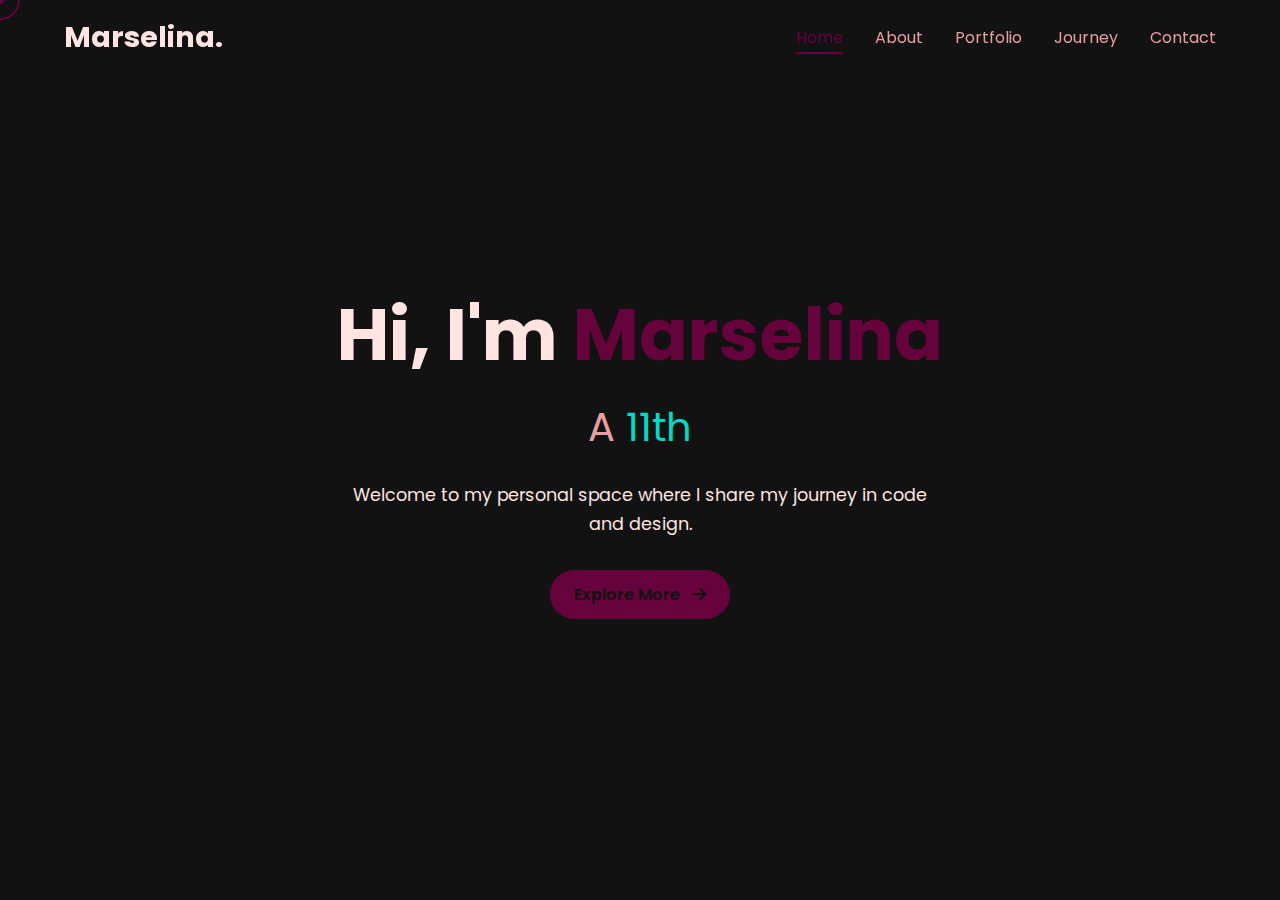
<file: index.html>
<!DOCTYPE html>
<html lang="en">
<head>
    <meta charset="UTF-8">
    <meta name="viewport" content="width=device-width, initial-scale=1.0">
    <title>Marselina Catur Nurhidayah | Portfolio</title>
    <link rel="stylesheet" href="css/style.css">
    <link rel="stylesheet" href="https://cdnjs.cloudflare.com/ajax/libs/font-awesome/6.5.1/css/all.min.css">
    <link href="https://fonts.googleapis.com/css2?family=Poppins:wght@300;400;600;700&display=swap" rel="stylesheet">
</head>
<body>
    <div class="cursor-dot"></div>
    <div class="cursor-outline"></div>

    <header>
        <nav class="navbar">
            <a href="index.html" class="nav-logo">Marselina.</a>
            <ul class="nav-menu">
                <li class="nav-item"><a href="index.html" class="nav-link active">Home</a></li>
                <li class="nav-item"><a href="about.html" class="nav-link">About</a></li>
                <li class="nav-item"><a href="portfolio.html" class="nav-link">Portfolio</a></li>
                <li class="nav-item"><a href="experience.html" class="nav-link">Journey</a></li>
                <li class="nav-item"><a href="contact.html" class="nav-link">Contact</a></li>
            </ul>
        </nav>
    </header>

    <main class="hero">
        <div class="hero-content">
            <h1>Hi, I'm <span class="name-highlight">Marselina</span></h1>
            <h2 class="subtitle">A <span class="typing-effect"></span></h2>
            <p class="hero-description">Welcome to my personal space where I share my journey in code and design.</p>
            <a href="about.html" class="cta-button">Explore More <i class="fas fa-arrow-right"></i></a>
        </div>
    </main>

    <script src="js/main.js"></script>
</body>
</html>
</file>
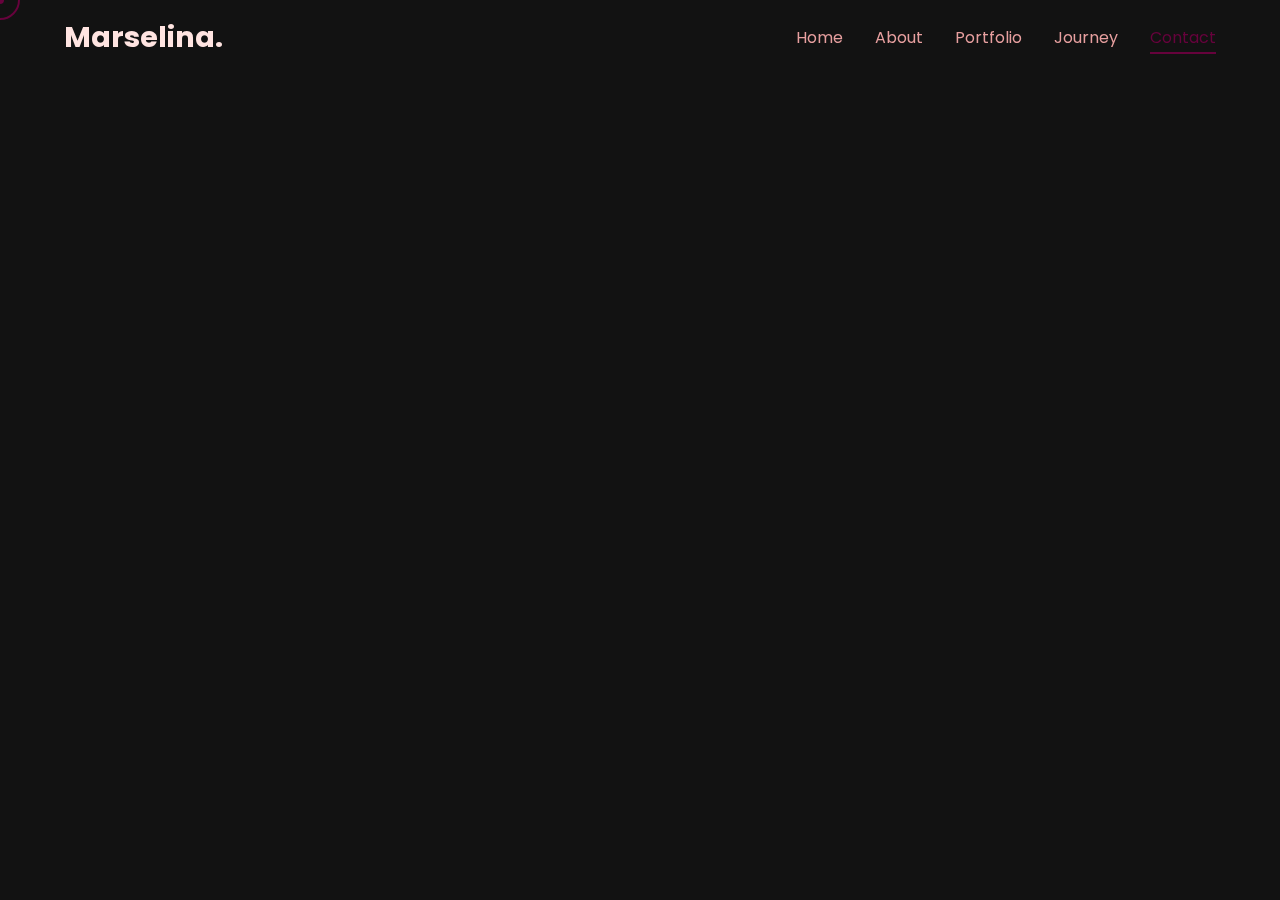
<file: contact.html>
<!DOCTYPE html>
<html lang="en">
<head>
    <meta charset="UTF-8">
    <meta name="viewport" content="width=device-width, initial-scale=1.0">
    <title>Contact Me | Marselina Catur Nurhidayah</title>
    <link rel="stylesheet" href="css/style.css">
    <link rel="stylesheet" href="https://cdnjs.cloudflare.com/ajax/libs/font-awesome/6.5.1/css/all.min.css">
</head>
<body>
    <div class="cursor-dot"></div>
    <div class="cursor-outline"></div>

    <header>
        <nav class="navbar">
            <a href="index.html" class="nav-logo">Marselina.</a>
            <ul class="nav-menu">
                <li class="nav-item"><a href="index.html" class="nav-link">Home</a></li>
                <li class="nav-item"><a href="about.html" class="nav-link">About</a></li>
                <li class="nav-item"><a href="portfolio.html" class="nav-link">Portfolio</a></li>
                <li class="nav-item"><a href="experience.html" class="nav-link">Journey</a></li>
                <li class="nav-item"><a href="contact.html" class="nav-link active">Contact</a></li>
            </ul>
        </nav>
    </header>

    <main>
        <section class="page-header reveal">
            <h1>Get In Touch</h1>
            <p>Have a question or want to collaborate? Feel free to reach out!</p>
        </section>

        <section class="content-section">
            <div class="contact-content reveal">
                <p>You can find me on my social media platforms or send me an email directly.</p>
                <div class="social-links">
                    <a href="#" target="_blank"><i class="fab fa-instagram"></i></a>
                    <a href="#" target="_blank"><i class="fab fa-linkedin-in"></i></a>
                    <a href="#" target="_blank"><i class="fab fa-github"></i></a>
                    <a href="#" target="_blank"><i class="fab fa-dribbble"></i></a>
                </div>
                <a href="mailto:marselina.catur@example.com" class="contact-email">marselina.catur@example.com</a>
            </div>
        </section>
    </main>

    <script src="js/main.js"></script>
</body>
</html>
</file>
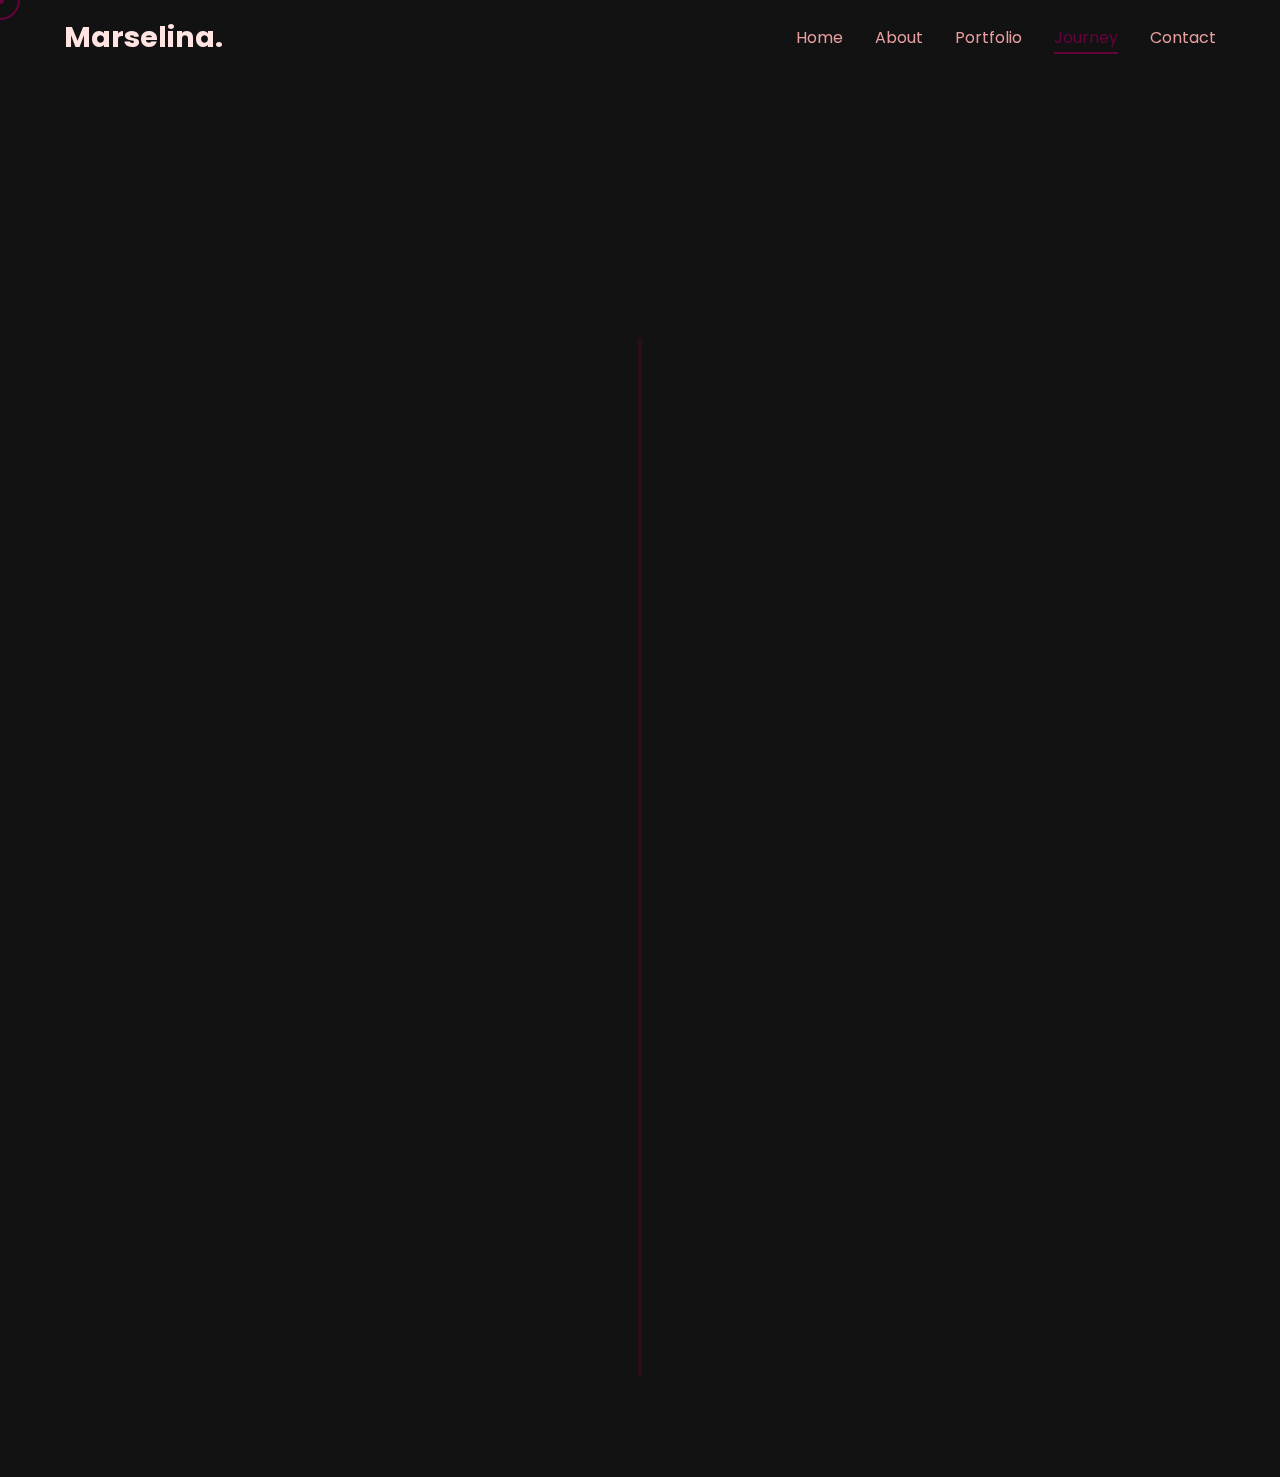
<file: experience.html>
<!DOCTYPE html>
<html lang="en">
<head>
    <meta charset="UTF-8">
    <meta name="viewport" content="width=device-width, initial-scale=1.0">
    <title>My Journey | Marselina Catur Nurhidayah</title>
    <link rel="stylesheet" href="css/style.css">
    <link rel="stylesheet" href="https://cdnjs.cloudflare.com/ajax/libs/font-awesome/6.5.1/css/all.min.css">
</head>
<body>
    <div class="cursor-dot"></div>
    <div class="cursor-outline"></div>

    <header>
        <nav class="navbar">
            <a href="index.html" class="nav-logo">Marselina.</a>
            <ul class="nav-menu">
                <li class="nav-item"><a href="index.html" class="nav-link">Home</a></li>
                <li class="nav-item"><a href="about.html" class="nav-link">About</a></li>
                <li class="nav-item"><a href="portfolio.html" class="nav-link">Portfolio</a></li>
                <li class="nav-item"><a href="experience.html" class="nav-link active">Journey</a></li>
                <li class="nav-item"><a href="contact.html" class="nav-link">Contact</a></li>
            </ul>
        </nav>
    </header>

    <main>
        <section class="page-header reveal">
            <h1>My Journey</h1>
            <p>Tracing the steps of my educational and organizational experiences.</p>
        </section>

        <section class="content-section">
            <div class="timeline">

                <div class="timeline-container left reveal">
                    <div class="timeline-content">
                        <h2>SMK Negeri 1 Bawang</h2>
                        <h3>2023 - Present</h3>
                        <p>Currently studying Software Engineering (Rekayasa Perangkat Lunak), diving deep into the world of code, logic, and design.</p>
                    </div>
                </div>

                <div class="timeline-container right reveal">
                    <div class="timeline-content">
                        <h2>SMP Negeri 1 Bawang</h2>
                        <h3>2020 - 2023</h3>
                        <p>Completed my junior high school education, building foundational knowledge and discovering new interests.</p>
                    </div>
                </div>

                <div class="timeline-container left reveal">
                    <div class="timeline-content">
                        <h2>SD Negeri 1 Bawang</h2>
                        <h3>2014 - 2020</h3>
                        <p>Started my educational journey, where I learned the basics and began to grow.</p>
                    </div>
                </div>

                <div class="timeline-container right reveal">
                    <div class="timeline-content">
                        <h2>Pramuka (Scouts)</h2>
                        <h3>Elementary School</h3>
                        <p>Became a member of the Pramuka, where I learned about teamwork, discipline, and leadership skills in a fun environment.</p>
                    </div>
                </div>

            </div>
        </section>
    </main>

    <script src="js/main.js"></script>
</body>
</html>
</file>
<file: css/style.css>
/* --- Google Fonts & Global Styles --- */
@import url('https://fonts.googleapis.com/css2?family=Poppins:wght@300;400;600;700&display=swap');

:root {
    --bg-color: #121212; /* Keep dark background */
    --primary-color: #66023C; /* Tyrian Purple */
    --secondary-color: #C80815; /* Venetian Red */
    --text-color: #FFE4E1; /* Misty Rose */
    --secondary-text-color: #E79F9F; /* Kobi */
    --accent-color-3: #7C4700; /* Wewak */
}

* {
    margin: 0;
    padding: 0;
    box-sizing: border-box;
}

body {
    font-family: 'Poppins', sans-serif;
    background-color: var(--bg-color);
    color: var(--text-color);
    overflow-x: hidden;
    cursor: none; /* Hide the default cursor */
}

/* --- Custom Cursor --- */
.cursor-dot, .cursor-outline {
    position: fixed;
    top: 0;
    left: 0;
    transform: translate(-50%, -50%);
    border-radius: 50%;
    pointer-events: none;
    z-index: 9999;
    transition: opacity 0.3s, transform 0.3s;
}

.cursor-dot {
    width: 8px;
    height: 8px;
    background-color: var(--primary-color);
}

.cursor-outline {
    width: 40px;
    height: 40px;
    border: 2px solid var(--primary-color);
    transition: transform 0.1s ease-out;
}

/* --- Navigation Bar --- */
.navbar {
    display: flex;
    justify-content: space-between;
    align-items: center;
    padding: 1rem 5%;
    position: fixed;
    width: 100%;
    top: 0;
    left: 0;
    z-index: 1000;
    background: var(--nav-bg);
    backdrop-filter: blur(10px);
    transition: top 0.3s;
}

.nav-logo {
    font-size: 1.8rem;
    font-weight: 700;
    color: var(--text-color);
    text-decoration: none;
}

.nav-logo:hover {
    color: var(--primary-color);
}

.nav-menu {
    display: flex;
    list-style: none;
}

.nav-item {
    margin-left: 2rem;
}

.nav-link {
    text-decoration: none;
    color: var(--secondary-text-color);
    font-weight: 400;
    transition: color 0.3s ease;
    position: relative;
    padding-bottom: 5px;
}

.nav-link:hover, .nav-link.active {
    color: var(--primary-color);
}

.nav-link::after {
    content: '';
    position: absolute;
    width: 0;
    height: 2px;
    bottom: 0;
    left: 0;
    background-color: var(--primary-color);
    transition: width 0.3s ease;
}

.nav-link:hover::after, .nav-link.active::after {
    width: 100%;
}

/* --- General Page Structure --- */
.page-header {
    padding-top: 120px;
    text-align: center;
    margin-bottom: 4rem;
}

.page-header h1 {
    font-size: 3.5rem;
    color: var(--primary-color);
    margin-bottom: 0.5rem;
}

.page-header p {
    font-size: 1.2rem;
    color: var(--secondary-text-color);
    max-width: 700px;
    margin: 0 auto;
}

.content-section {
    padding: 2rem 10%;
    max-width: 1200px;
    margin: 0 auto 4rem;
}

/* --- Animation --- */
.reveal {
    position: relative;
    transform: translateY(100px);
    opacity: 0;
    transition: 1s all ease;
}

.reveal.visible {
    transform: translateY(0);
    opacity: 1;
}


/* --- About Page --- */
.about-content {
    display: flex;
    align-items: center;
    gap: 4rem;
}

.about-text h2 {
    font-size: 2.5rem;
    color: var(--primary-color);
    margin-bottom: 1rem;
}

.about-text p {
    line-height: 1.8;
    margin-bottom: 1.5rem;
    color: var(--secondary-text-color);
}

.about-image img {
    max-width: 350px;
    border-radius: 20px;
    box-shadow: 0 15px 30px rgba(187, 134, 252, 0.15);
}

.hobbies-section {
    display: flex;
    justify-content: space-around;
    margin-top: 4rem;
    text-align: center;
}

.hobby {
    flex-basis: 30%;
}

.hobby i {
    font-size: 3rem;
    color: var(--secondary-color);
    margin-bottom: 1rem;
}

.hobby h3 {
    font-size: 1.5rem;
    margin-bottom: 0.5rem;
}

/* --- Portfolio Page --- */
.portfolio-grid {
    display: grid;
    grid-template-columns: repeat(auto-fit, minmax(350px, 1fr));
    gap: 2rem;
}

.portfolio-item {
    background: #1e1e1e;
    border-radius: 15px;
    overflow: hidden;
    box-shadow: 0 10px 20px rgba(0,0,0,0.2);
    transition: transform 0.3s;
}

.portfolio-item:hover {
    transform: translateY(-10px);
}

.portfolio-item img {
    width: 100%;
    height: 220px;
    object-fit: cover;
}

.portfolio-info {
    padding: 1.5rem;
}

.portfolio-info h3 {
    font-size: 1.5rem;
    color: var(--primary-color);
    margin-bottom: 0.5rem;
}

.portfolio-info p {
    color: var(--secondary-text-color);
    margin-bottom: 1rem;
}

.portfolio-info .tags {
    display: flex;
    gap: 0.5rem;
}

.portfolio-info .tag {
    background: var(--secondary-color);
    color: #121212;
    padding: 5px 10px;
    border-radius: 5px;
    font-size: 0.8rem;
    font-weight: 600;
}

/* --- Journey/Experience Page (Timeline) --- */
.timeline {
    position: relative;
    max-width: 800px;
    margin: 0 auto;
}

.timeline::after {
    content: '';
    position: absolute;
    width: 4px;
    background-color: var(--primary-color);
    top: 0;
    bottom: 0;
    left: 50%;
    margin-left: -2px;
    opacity: 0.3;
}

.timeline-container {
    padding: 10px 40px;
    position: relative;
    background-color: inherit;
    width: 50%;
}

.timeline-container.left {
    left: 0;
}

.timeline-container.right {
    left: 50%;
}

.timeline-container::after {
    content: '';
    position: absolute;
    width: 25px;
    height: 25px;
    right: -12.5px;
    background-color: var(--bg-color);
    border: 4px solid var(--secondary-color);
    top: 15px;
    border-radius: 50%;
    z-index: 1;
}

.timeline-container.right::after {
    left: -12.5px;
}

.timeline-content {
    padding: 20px 30px;
    background-color: #1e1e1e;
    position: relative;
    border-radius: 10px;
}

.timeline-content h2 {
    font-size: 1.5rem;
    color: var(--primary-color);
}

.timeline-content h3 {
    font-size: 1rem;
    color: var(--secondary-color);
    margin: 0.5rem 0;
}

.timeline-content p {
    color: var(--secondary-text-color);
}

/* --- Contact Page --- */
.contact-content {
    text-align: center;
}

.contact-content p {
    font-size: 1.2rem;
    margin-bottom: 2rem;
}

.social-links {
    margin-bottom: 2rem;
}

.social-links a {
    color: var(--secondary-text-color);
    font-size: 2.5rem;
    margin: 0 1rem;
    transition: color 0.3s, transform 0.3s;
}

.social-links a:hover {
    color: var(--primary-color);
    transform: translateY(-5px);
}

.contact-email {
    font-size: 1.5rem;
    color: var(--text-color);
    text-decoration: none;
    border-bottom: 2px solid var(--secondary-color);
    padding-bottom: 5px;
    transition: color 0.3s, border-color 0.3s;
}

.contact-email:hover {
    color: var(--secondary-color);
    border-color: var(--primary-color);
}

/* --- Hero Section --- */
.hero {
    display: flex;
    align-items: center;
    justify-content: center;
    height: 100vh;
    text-align: center;
    padding: 0 5%;
}

.hero-content h1 {
    font-size: 4.5rem;
    font-weight: 700;
    margin-bottom: 0.5rem;
}

.name-highlight {
    color: var(--primary-color);
}

.hero-content .subtitle {
    font-size: 2.5rem;
    font-weight: 400;
    color: var(--secondary-text-color);
    margin-bottom: 1.5rem;
    min-height: 50px; /* Reserve space for typing effect */
}

.hero-description {
    max-width: 600px;
    margin: 0 auto 2rem;
    font-size: 1.1rem;
    line-height: 1.6;
}

.cta-button {
    display: inline-block;
    background: var(--primary-color);
    color: var(--bg-color);
    padding: 12px 24px;
    border-radius: 50px;
    text-decoration: none;
    font-weight: 600;
    transition: transform 0.3s, box-shadow 0.3s;
}

.cta-button:hover {
    transform: translateY(-5px);
    box-shadow: 0 10px 20px rgba(187, 134, 252, 0.2);
}

.cta-button i {
    margin-left: 8px;
}
</file>
